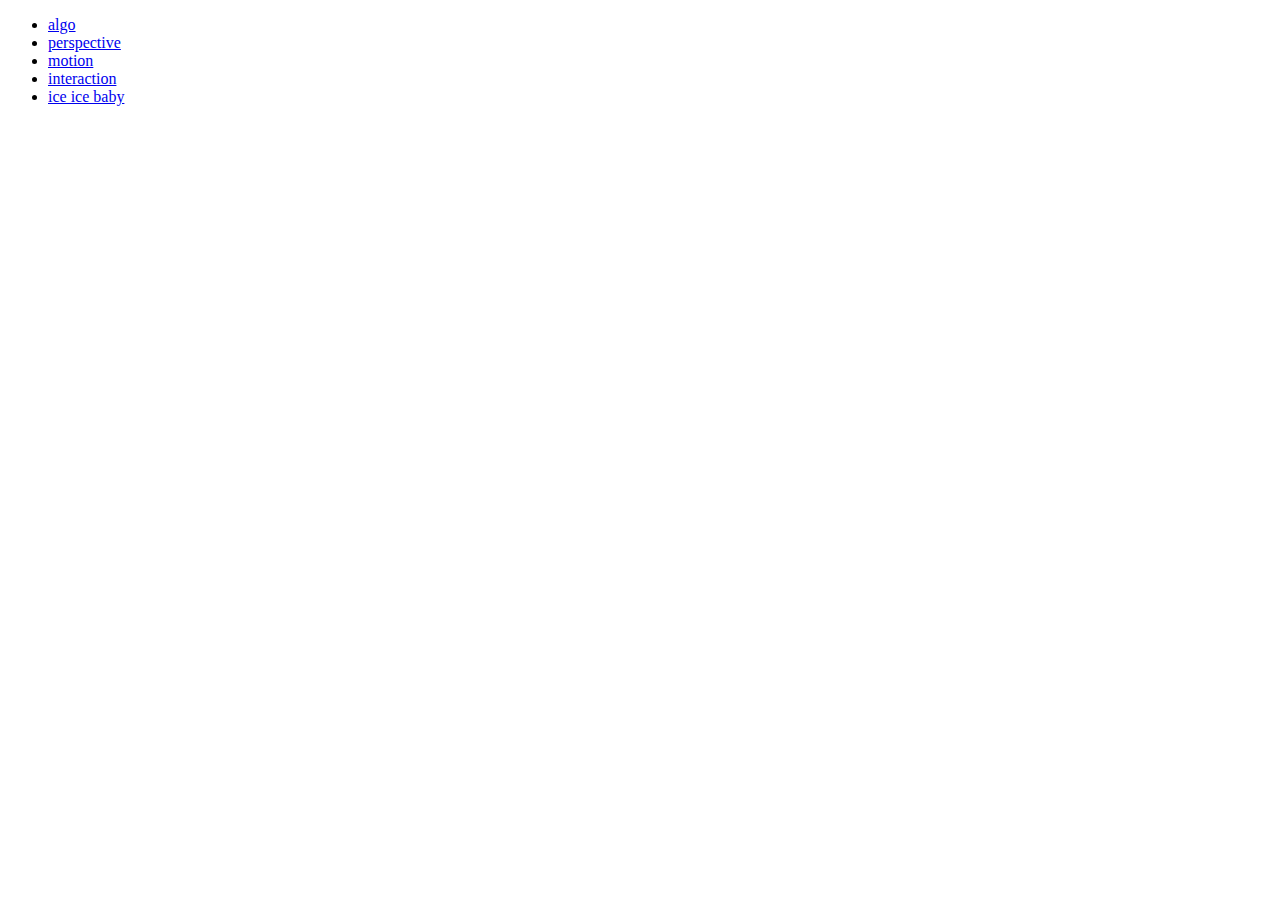
<file: index.html>
<!doctype html>
<html lang="en">

<head>
	<meta charset="UTF-8" />
	<meta name="viewport" content="width=device-width, initial-scale=1.0" />
	<link rel="icon" type="image/svg+xml" href="favicon.svg" />

	<title>{the archive}</title>
</head>

<header>


</header>

<body>
<ul>
<li><a href="algortihm">algo</a></li>
<li><a href="perspective">perspective</a></li>
<li><a href="motion">motion</a></li>
<li><a href="interaction">interaction</a></li>
<li><a href="blinkenlichten">ice ice baby</a></li>
</ul> 

	
</body>

<footer>


</footer>
</html>
</file>
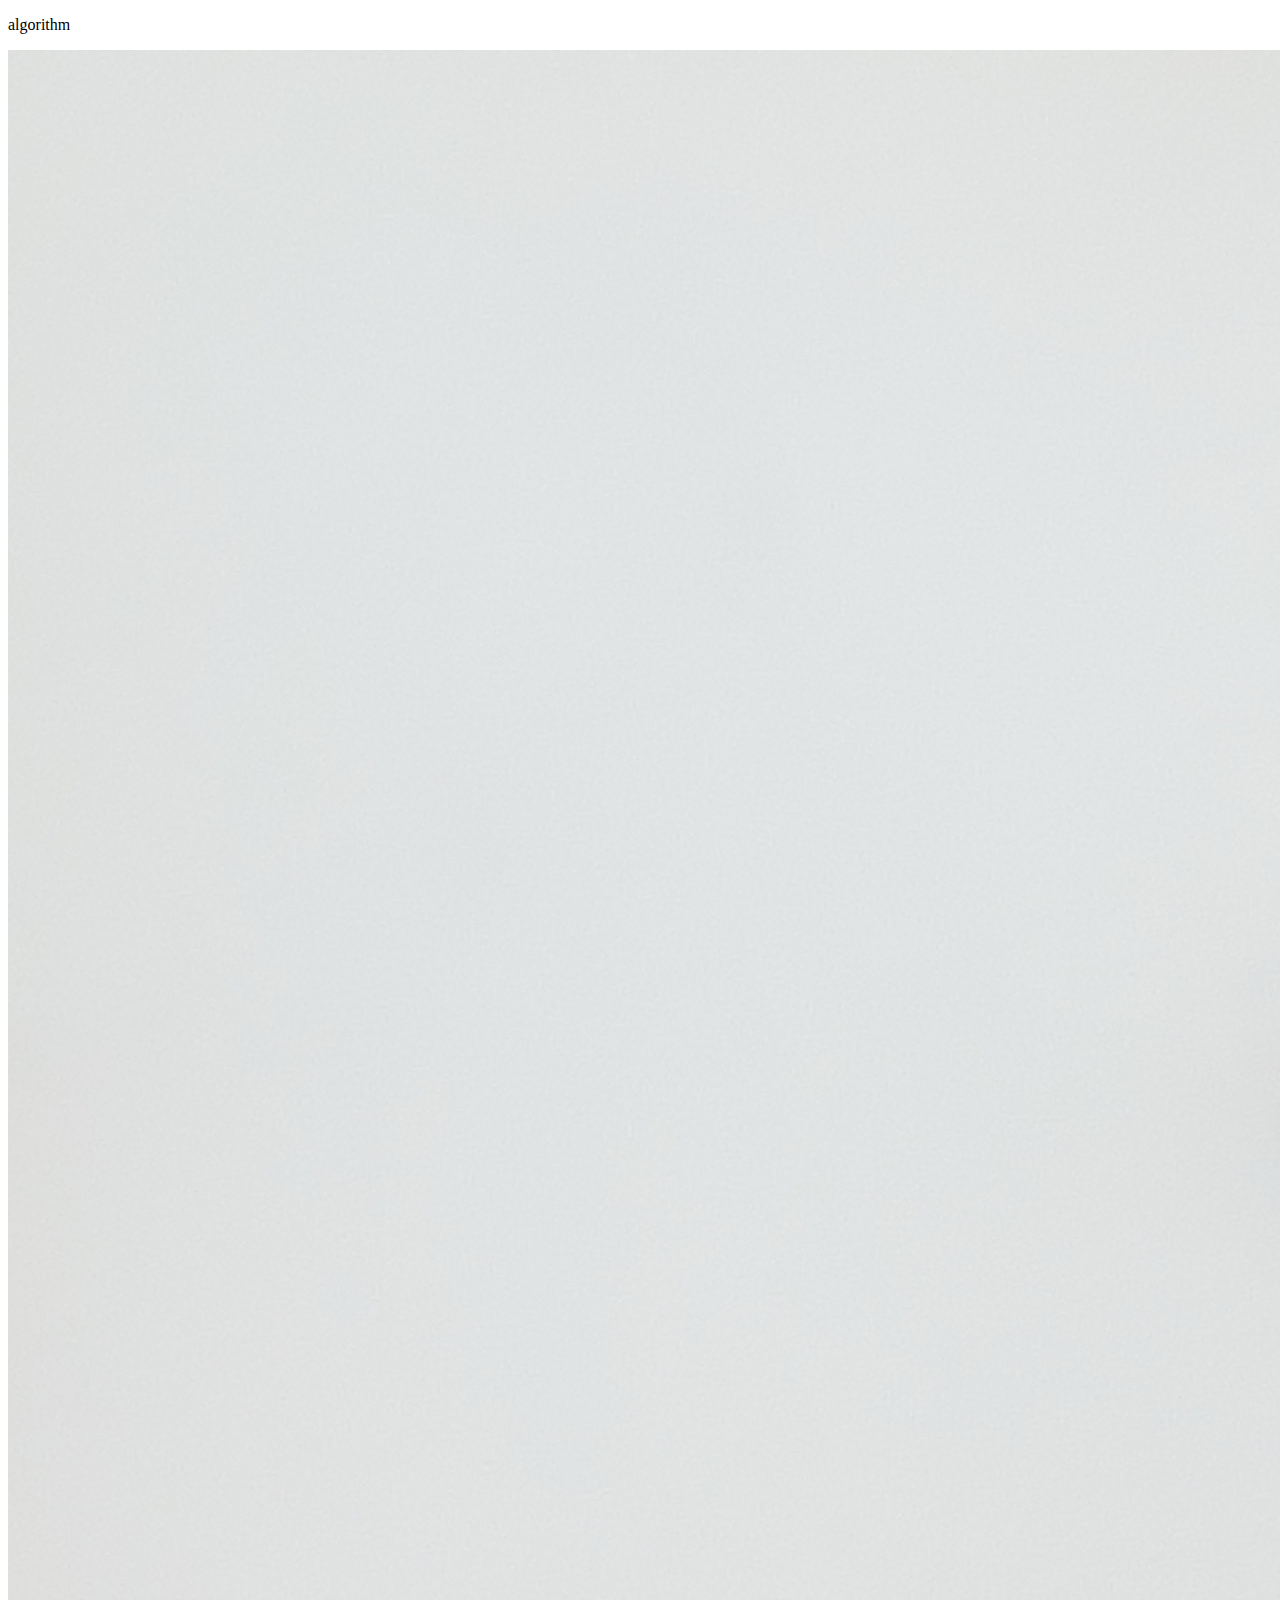
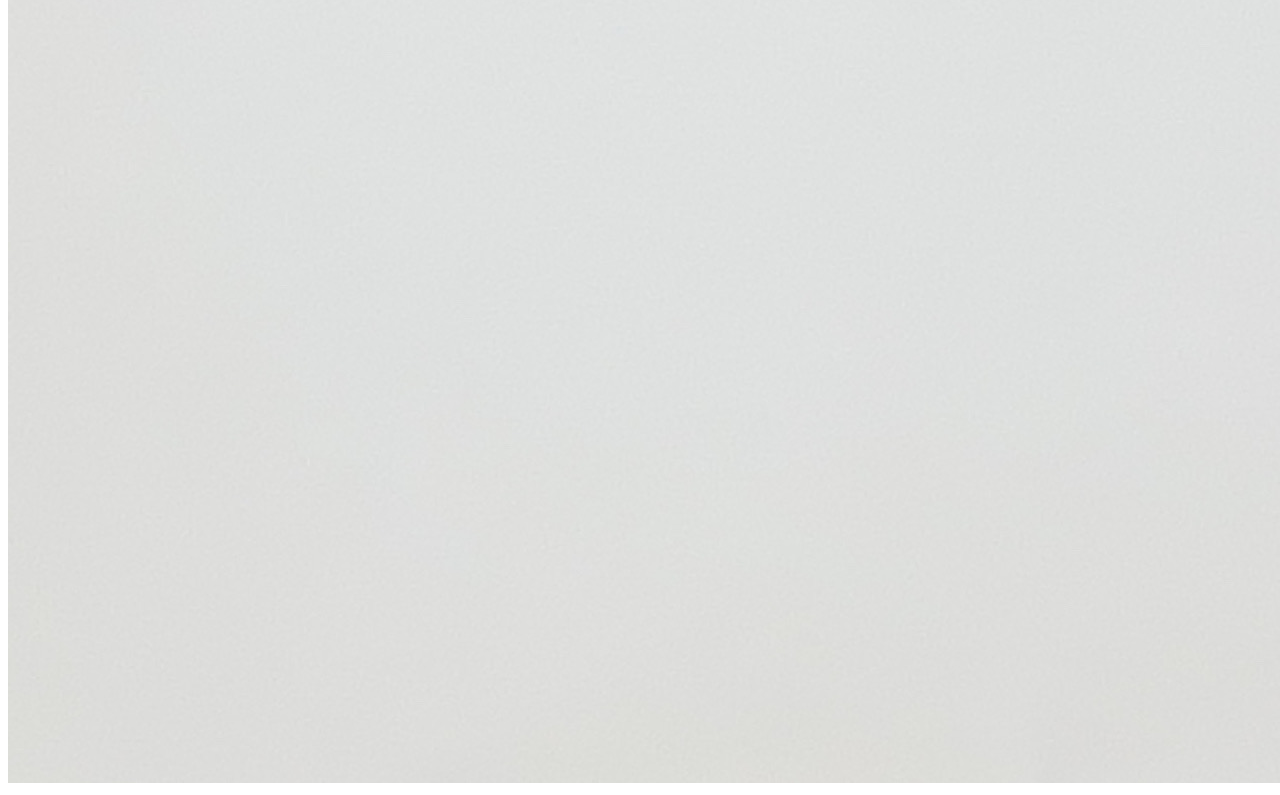
<file: algortihm/index.html>
<!doctype html>
<html lang="en">

<head>
	<meta charset="UTF-8" />
	<meta name="viewport" content="width=device-width, initial-scale=1.0" />
	<link rel="icon" type="image/svg+xml" href="favicon.svg" />

	<title>{algorithm}</title>
</head>

<body>
	<p>algorithm</p>
	<img src="../assets/images/algo1.jpeg" alt="algo1">
</body>

</html>
</file>
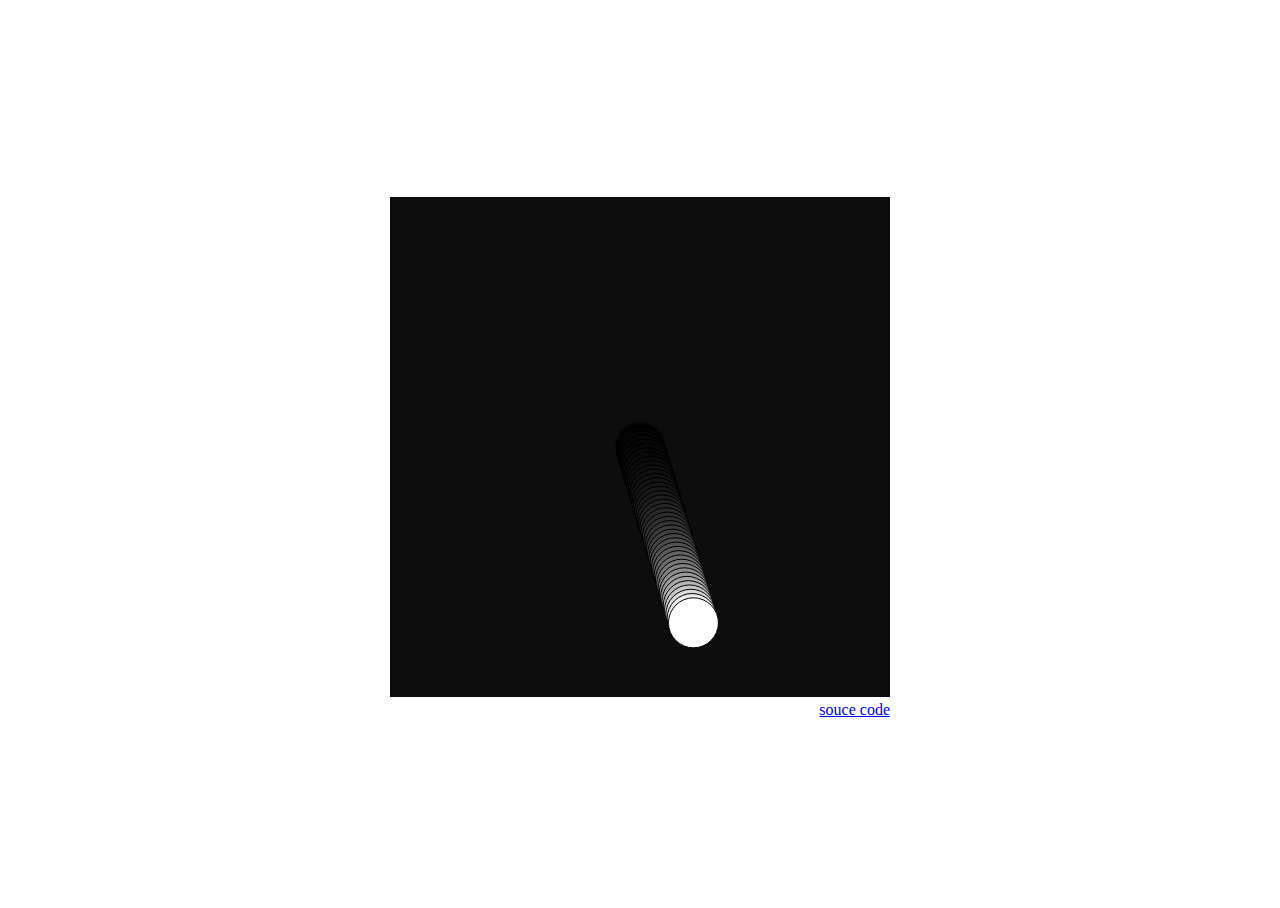
<file: bouncing-ball/index.html>
<!DOCTYPE html>
<html lang="en">
<head>
    <meta charset="UTF-8">
    <meta name="viewport" content="width=device-width, initial-scale=1.0">
    <title>p5.js Starter Project</title>
    <style>
    html,
    body {
        height: 100%;
    }

    body {
        display: flex;
        justify-content: center;
        align-items: center;
    }
    main {
        height: 100%;
        display: flex;
        justify-content: center;
        flex-direction: column;
        align-items: flex-end;
    }
    </style>
</head>
<body>
<main>
    <div id="sketch"></div>
    <a href="index.js">souce code</a>
    </main>
    <script src="../modules/p5/lib/p5.min.js"></script>
    <!-- <script src="../modules/p5/lib/addons/p5.sound.min.js"></script> -->
   <!-- <script src="../modules/@ff6347/p5-easing/dist/p5.easing.min.js"></script> -->

    <script src="index.js"></script>
</body>
</html>
</file>
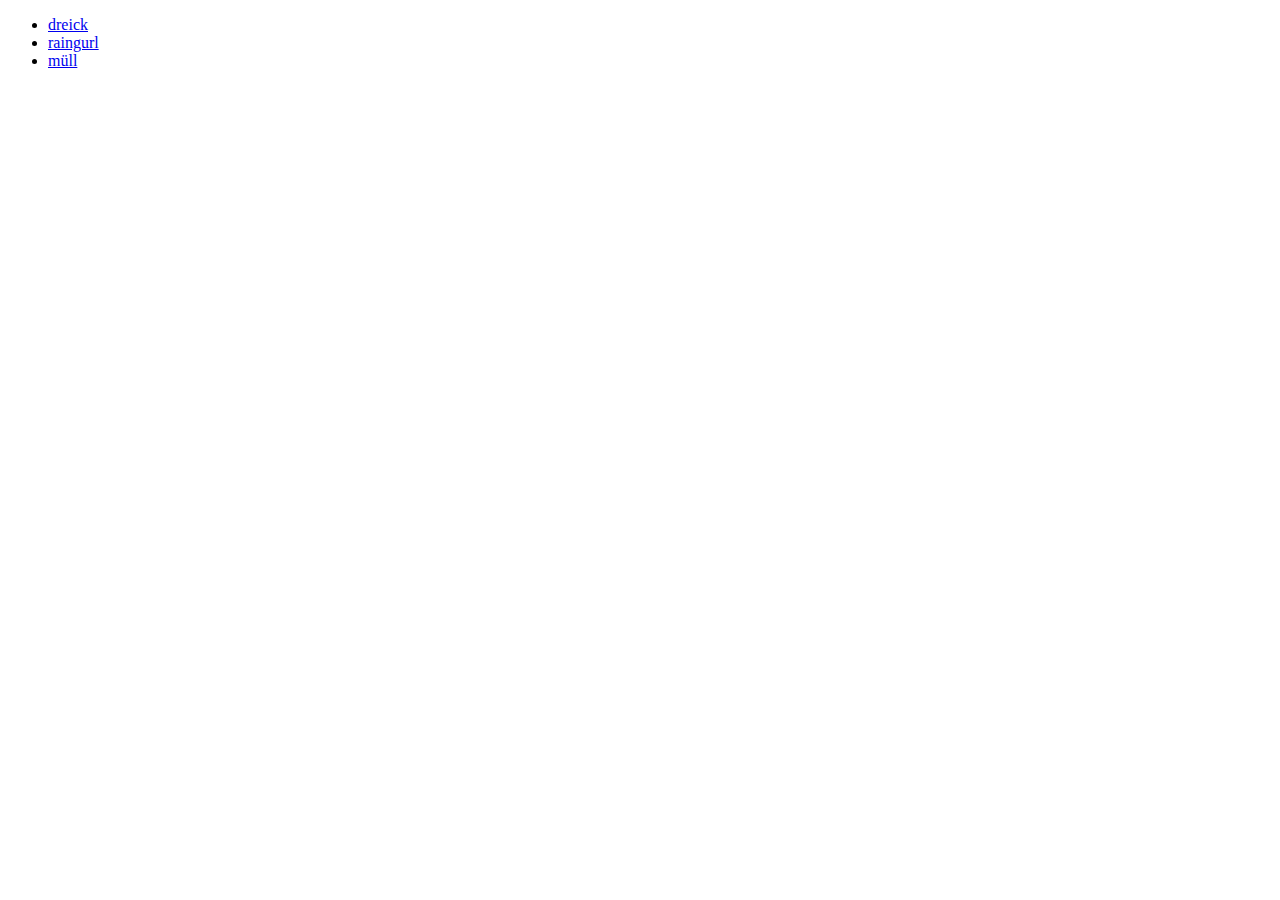
<file: interaction/index.html>
<!doctype html>
<html lang="en">

<head>
	<meta charset="UTF-8" />
	<meta name="viewport" content="width=device-width, initial-scale=1.0" />
	<link rel="icon" type="image/svg+xml" href="favicon.svg" />

	<title>{interaction}</title>
</head>

<body>
	<ul>
		<li><a href="../interactions/dreiecksraster">dreick</a></li>
		<li><a href="../interactions/make_it_rain">raingurl</a></li>
		<li><a href="../interactions/müll_aufsammeln">müll</a></li>
	</ul> 
</body>

</html>
</file>
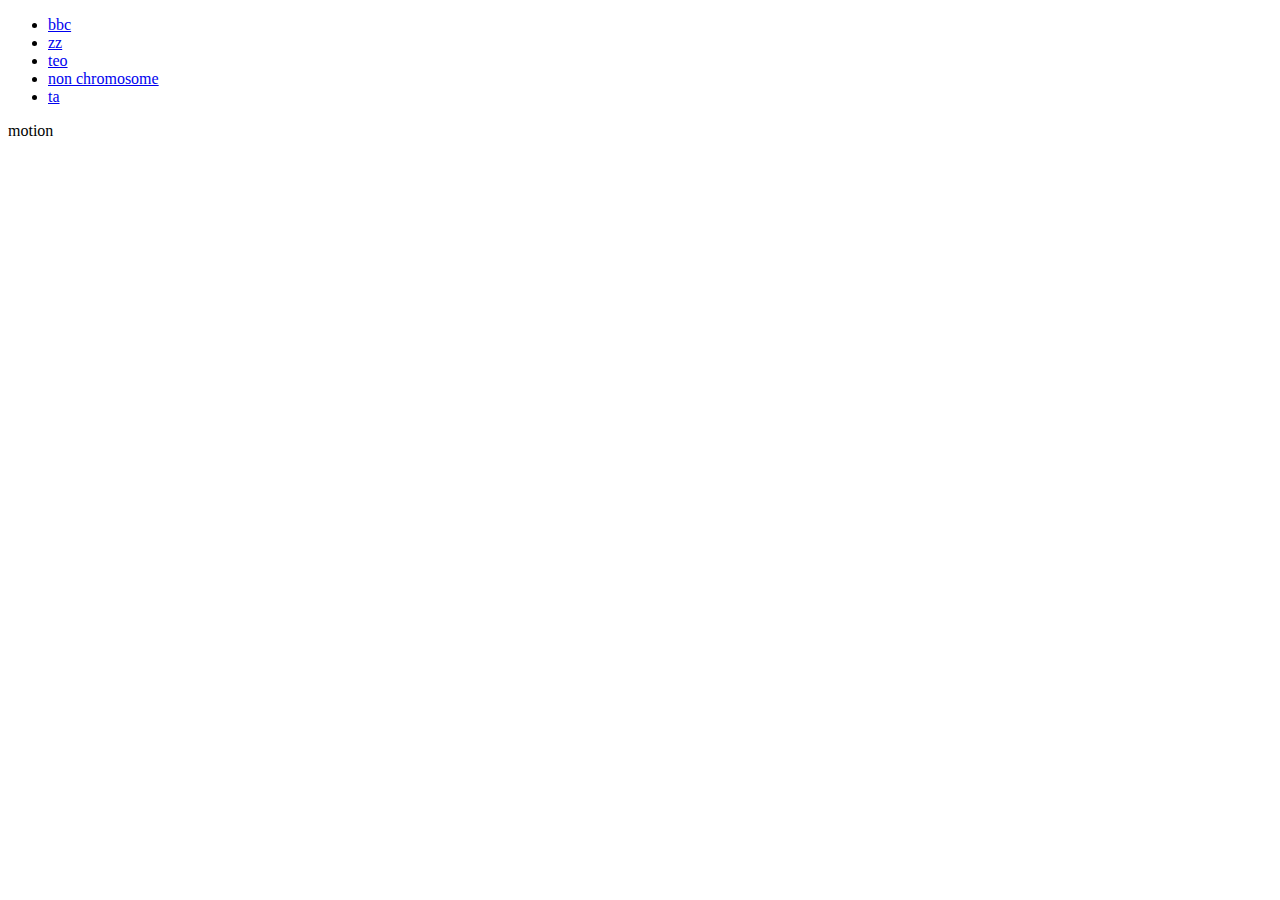
<file: motion/index.html>
<!doctype html>
<html lang="en">

<head>
	<meta charset="UTF-8" />
	<meta name="viewport" content="width=device-width, initial-scale=1.0" />
	<link rel="icon" type="image/svg+xml" href="favicon.svg" />

	<title>{motion}</title>
</head>

<body>
	<ul>
		<li><a href="../motions/bouncing-ball">bbc</a></li>
		<li><a href="../motions/zigzag">zz</a></li>
		<li><a href="../motions/past-each-other">teo</a></li>
		<li><a href="../motions/downward">non chromosome </a></li>
		<li><a href="../motions/turn-around">ta</a></li>
	</ul> 

	<p> motion</p>
</body>

</html>
</file>
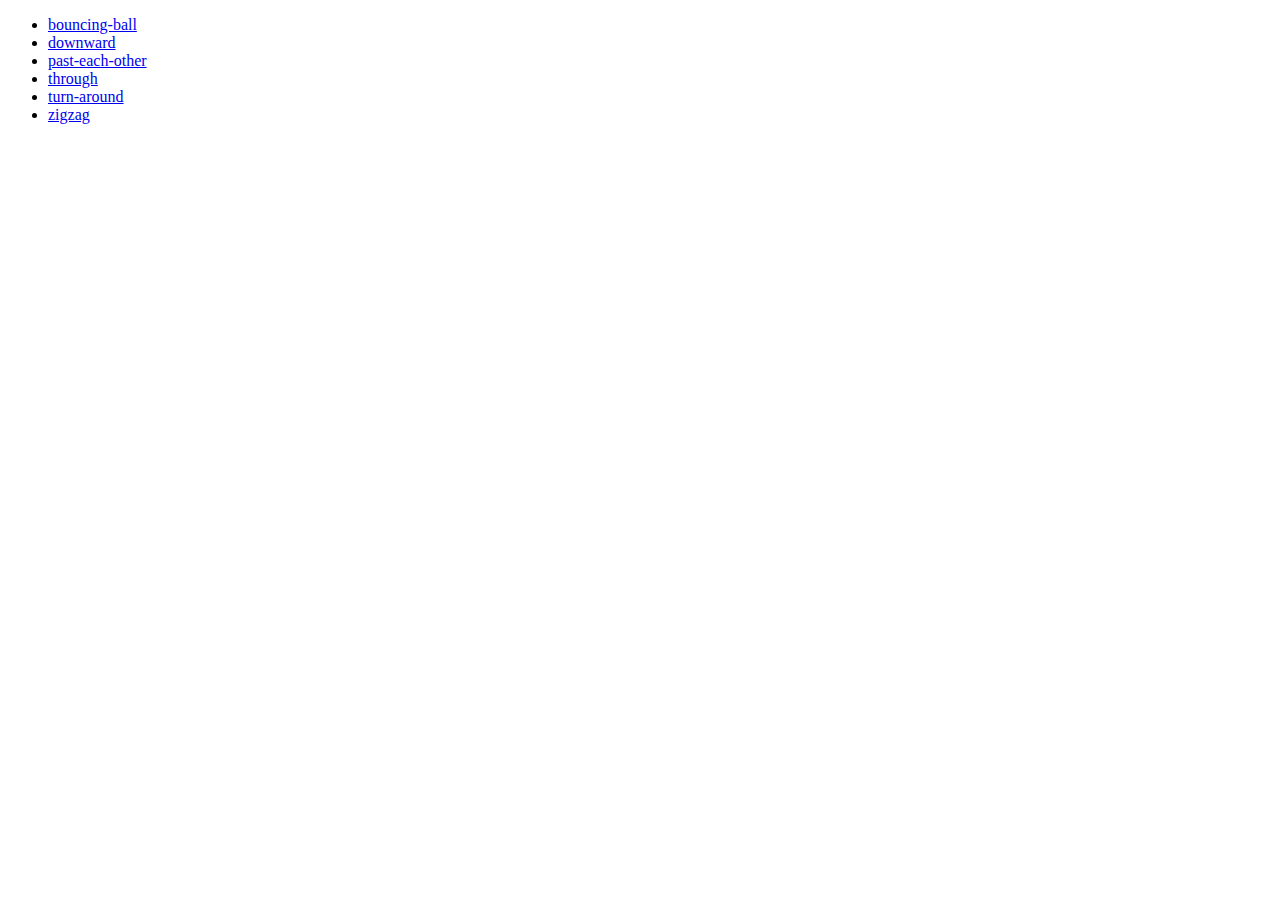
<file: perspective copy/index.html>
<!doctype html>
<html lang="en">

<head>
	<meta charset="UTF-8" />
	<meta name="viewport" content="width=device-width, initial-scale=1.0" />
	<link rel="icon" type="image/svg+xml" href="favicon.svg" />

	<title>{the archive}</title>
</head>

<body>
	<ul>
		<li><a href="bouncing-ball/index.html">bouncing-ball</a></li>
		<li><a href="downward/index.html">downward</a></li>
		<li><a href="past-each-other/index.html"> past-each-other</a></li>
		<li><a href="through/index.html"> through</a></li>
		<li><a href="turn-around/index.html"> turn-around</a></li>
		<li><a href="zigzag/index.html">zigzag</a></li>

	</ul>
</body>

</html>
</file>
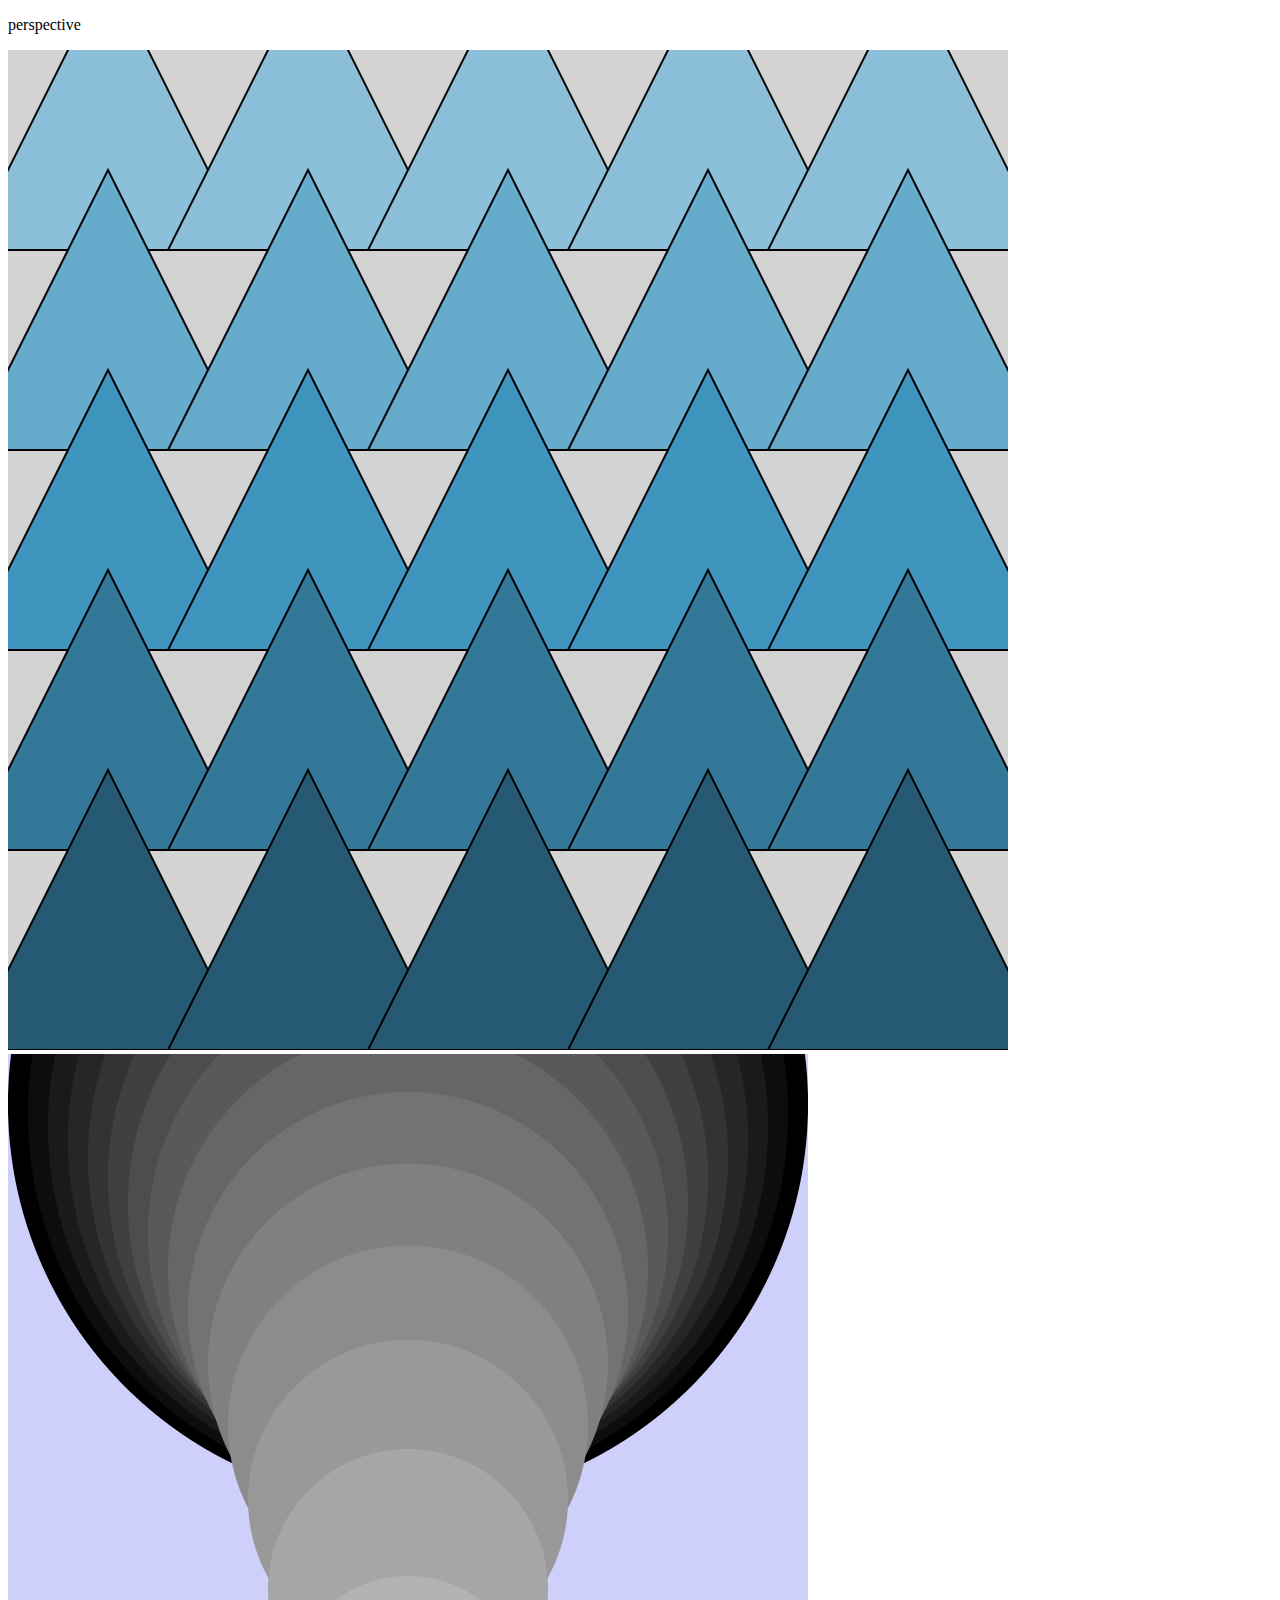
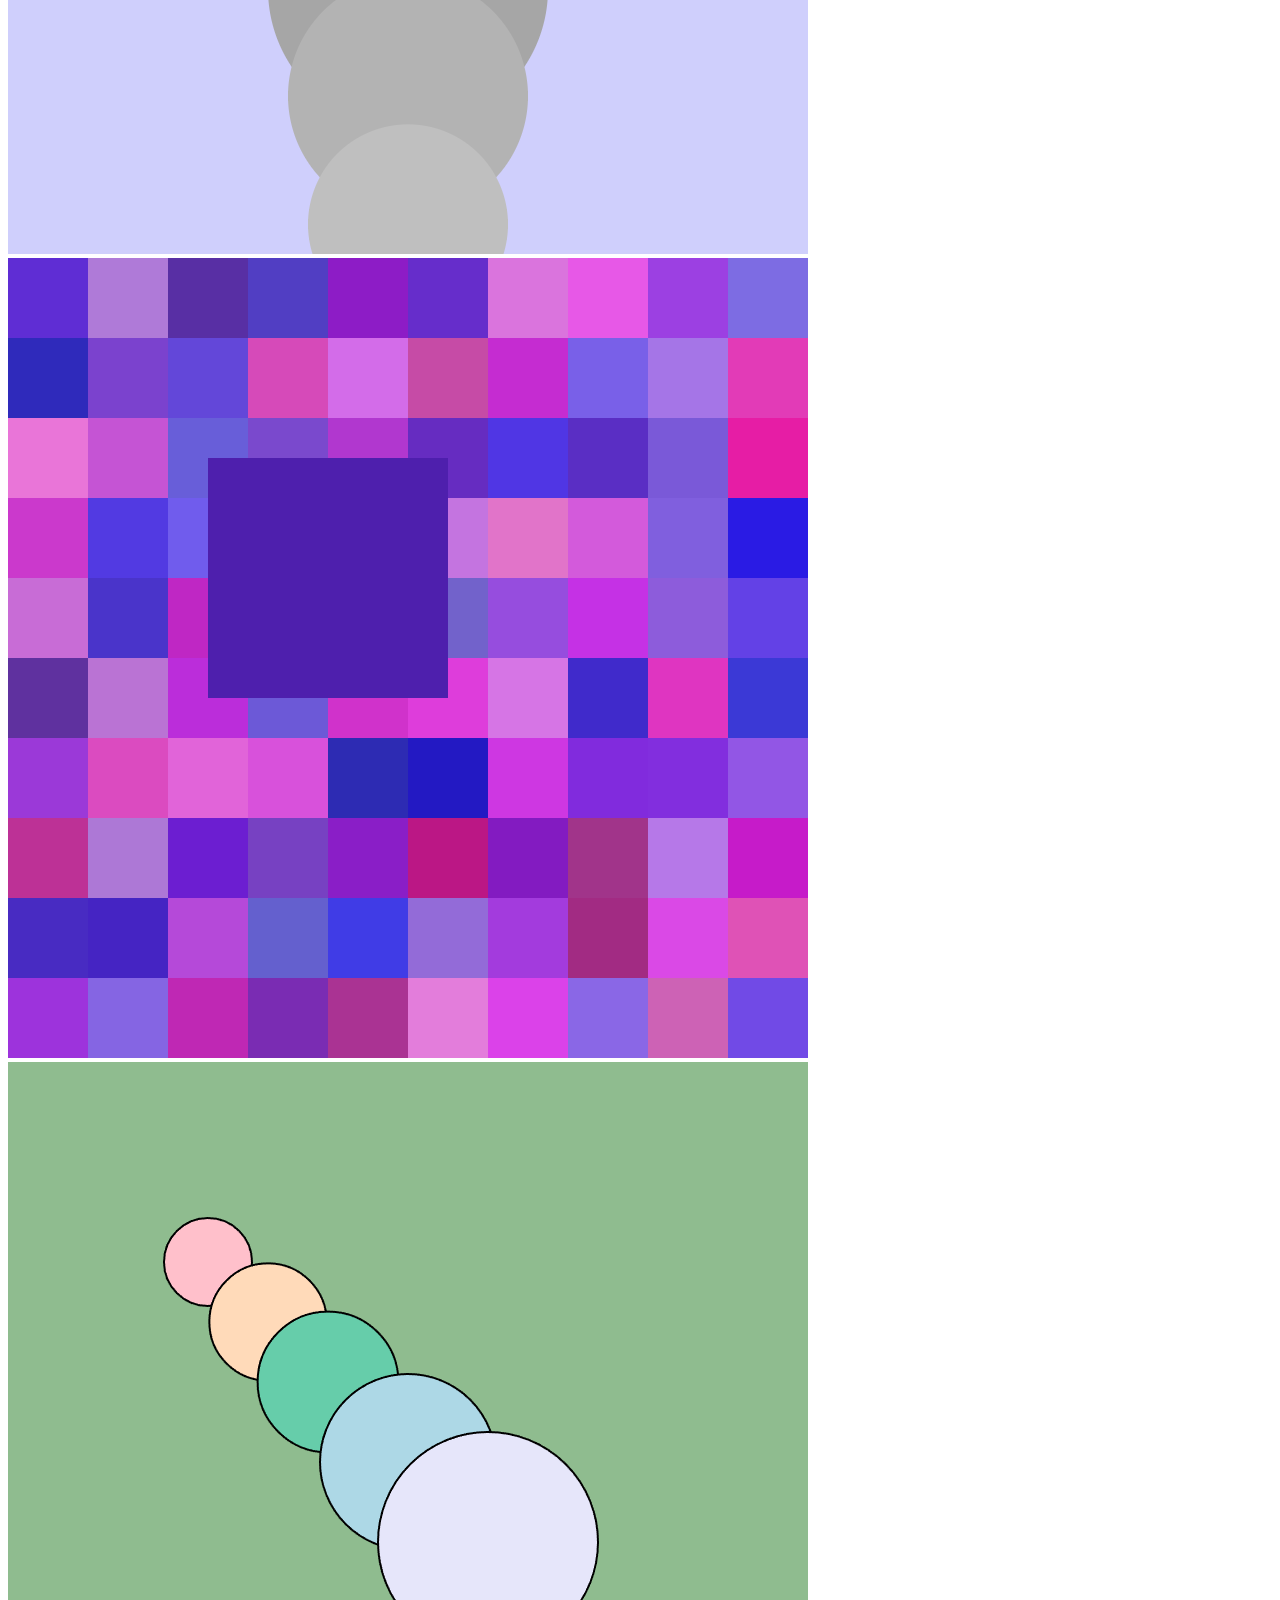
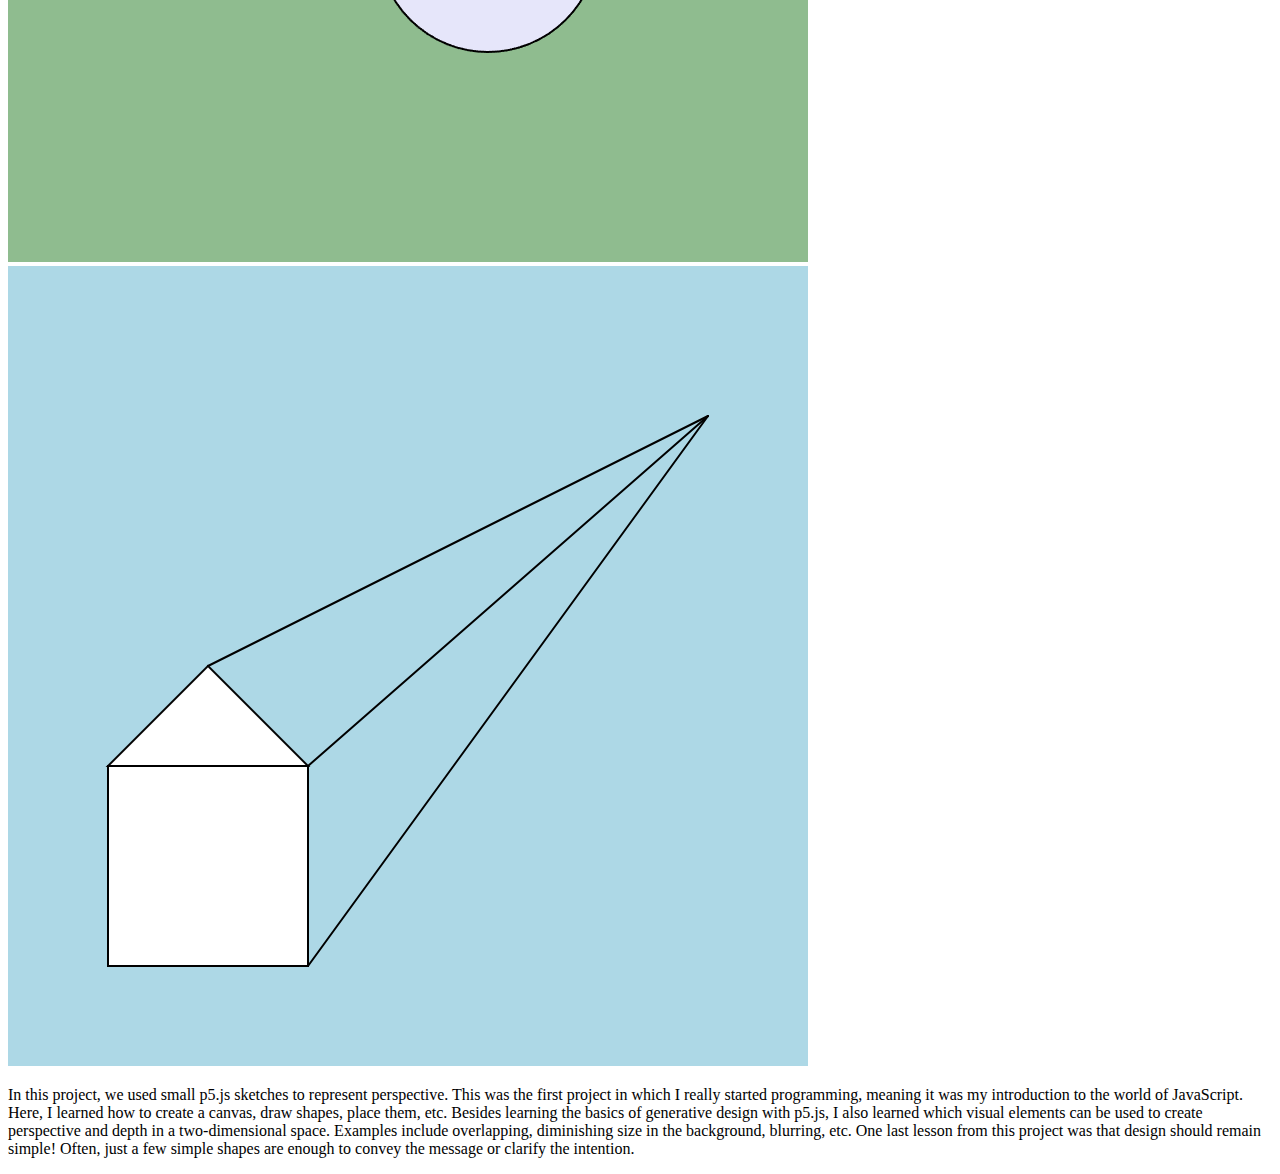
<file: perspective/index.html>
<!doctype html>
<html lang="en">

<head>
	<meta charset="UTF-8" />
	<meta name="viewport" content="width=device-width, initial-scale=1.0" />
	<link rel="icon" type="image/svg+xml" href="favicon.svg" />

	<title>{perspective}</title>
</head>

<body>
	<p>perspective</p>

	<a href="../perspectives/atmospheric_perspective">
	<img src="../assets/images/athmospheric_sketch.png" alt="perspective 1">
	</a>

	<a href="../perspectives/foreshortening_ball">
	<img src="../assets/images/foreshortening_sketch.png" alt="perspective 2">
	</a>

	<a href="../perspectives/proportion">
	<img src="../assets/images/loop_sketch.png" alt="perspective 3">
	</a>

	<a href="../perspectives/overlap">
	<img src="../assets/images/overlapping_sketch.png" alt="perspective 4">
	</a>

	<a href="../perspectives/vanishing_point">
	<img src="../assets/images/vanishingPoint_sketch.png" alt="perspective 5">
	</a>

	<p> In this project, we used small p5.js sketches to represent perspective.

		This was the first project in which I really started programming, meaning it was my introduction to the world of JavaScript. Here, I learned how to create a canvas, draw shapes, place them, etc.
		
		Besides learning the basics of generative design with p5.js, I also learned which visual elements can be used to create perspective and depth in a two-dimensional space. Examples include overlapping, diminishing size in the background, blurring, etc.
		
		One last lesson from this project was that design should remain simple! Often, just a few simple shapes are enough to convey the message or clarify the intention.
		</p>
</body>

</html>
</file>
